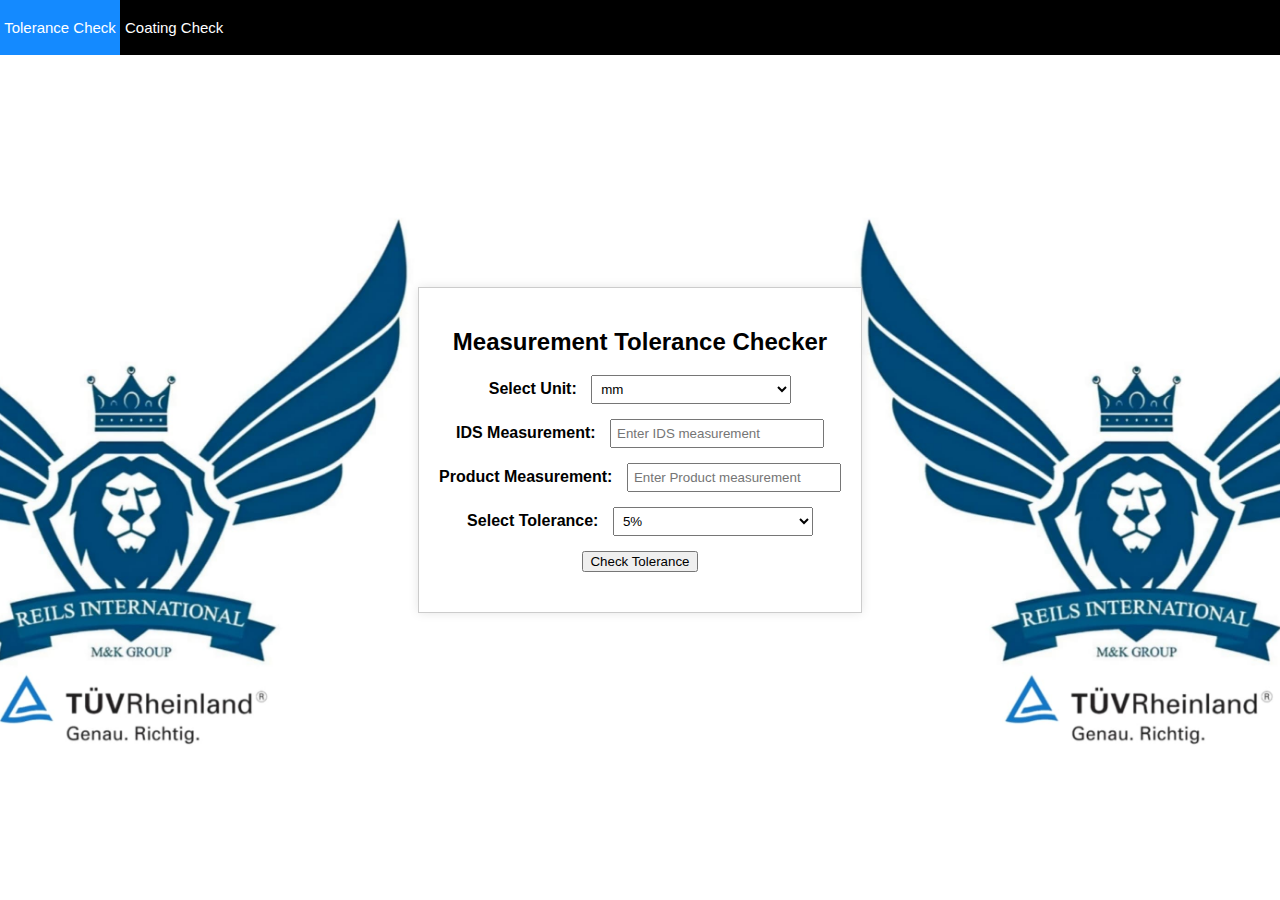
<file: index.html>
<!DOCTYPE html>
<html lang="en">
<head>
    <meta charset="UTF-8">
    <meta name="viewport" content="width=device-width, initial-scale=1.0">
	<link rel="icon" href="icon.jpg" type="image/x-icon" />
    <title>Measurement Tolerance Checker</title>
    <style>
        body {
            font-family: Arial, sans-serif;
            display: flex;
            justify-content: center;
            align-items: center;
            height: 100vh;
            margin: 0;
			background: url('background.jpg') no-repeat center center fixed;
			background-size: cover;
        }
        .container {
            border: 1px solid #ccc;
            padding: 20px;
            text-align: center;
            box-shadow: 0 0 10px rgba(0, 0, 0, 0.1);
        }
        .input-group {
            margin-bottom: 15px;
        }
        label {
            margin-right: 10px;
            font-weight: bold;
        }
        input, select {
            padding: 5px;
            width: 200px;
        }
        /* Okları gizleme - Tüm tarayıcılar için */
        input[type="number"] {
            -moz-appearance: textfield; /* Firefox için */
        }
        input[type="number"]::-webkit-outer-spin-button,
        input[type="number"]::-webkit-inner-spin-button {
            -webkit-appearance: none; /* Chrome, Safari, Edge için */
            margin: 0;
        }
        .result {
            margin-top: 20px;
            font-size: 18px;
            font-weight: bold;
        }
        .tolerance-inside {
            color: green;
        }
        .tolerance-outside {
            color: red;
        }
        #topnav {
   width: 100%;

   position: fixed;
   top: 0;
   left: 0;

   background-color: Black;

   font-family: Arial, sans-serif;
   font-size: 15px;
}

.nav-link {
   display: inline-block;
   width: 100px;
   height: 55px;

   color: White;

   text-align: center;
   line-height: 55px;

   text-decoration: none;
}

#logo {
   width: 120px;

   background-color: #148aff;
}
    </style>
</head>
<body>
      <nav id="topnav">
         <a id="logo" class="nav-link" href="index.html">Tolerance Check</a>
         <a class="nav-link" href="kaplama.html">Coating Check</a>
 
      </nav>
    <div class="container">
        <h2>Measurement Tolerance Checker</h2>

        <div class="input-group">
            <label for="unit">Select Unit:</label>
            <select id="unit">
                <option value="mm">mm</option>
                <option value="cm">cm</option>
                <option value="inch">inch</option>
                <option value="gr">gr</option>
            </select>
        </div>

        <div class="input-group">
            <label for="idsMeasurement">IDS Measurement:</label>
            <input type="number" id="idsMeasurement" placeholder="Enter IDS measurement">
        </div>

        <div class="input-group">
            <label for="productMeasurement">Product Measurement:</label>
            <input type="number" id="productMeasurement" placeholder="Enter Product measurement">
        </div>

        <div class="input-group">
            <label for="tolerance">Select Tolerance:</label>
            <select id="tolerance">
                <option value="5">5%</option>
                <option value="10">10%</option>
            </select>
        </div>

        <button onclick="checkTolerance()">Check Tolerance</button>

        <div id="result" class="result"></div>
    </div>

    <script>
        // Eksi değer girişini engelle
        document.querySelectorAll('input[type="number"]').forEach(function(input) {
            input.addEventListener('input', function() {
                if (this.value < 0) {
                    alert('Negative values are not allowed.');
                    this.value = ''; // Eksi değer girilirse input alanını temizler
                }
            });
        });

        // Yön tuşlarıyla veri arttırmayı engelle ve inputlar arasında geçiş yap
        document.addEventListener('keydown', function(event) {
            if (event.target.type === 'number' && (event.key === 'ArrowUp' || event.key === 'ArrowDown')) {
                event.preventDefault(); // Yön tuşları ile arttırmayı/azaltmayı engelle
                let inputs = Array.from(document.querySelectorAll('input, select'));
                let currentIndex = inputs.indexOf(event.target);
                
                if (event.key === 'ArrowUp' && currentIndex > 0) {
                    inputs[currentIndex - 1].focus(); // Yukarı tuşuna basıldığında bir önceki inputa geç
                }
                if (event.key === 'ArrowDown' && currentIndex < inputs.length - 1) {
                    inputs[currentIndex + 1].focus(); // Aşağı tuşuna basıldığında bir sonraki inputa geç
                }
            }
        });

        function checkTolerance() {
            const idsMeasurement = parseFloat(document.getElementById('idsMeasurement').value);
            const productMeasurement = parseFloat(document.getElementById('productMeasurement').value);
            const tolerance = parseFloat(document.getElementById('tolerance').value);
            const unit = document.getElementById('unit').value;
            const resultDiv = document.getElementById('result');

            if (isNaN(idsMeasurement) || isNaN(productMeasurement)) {
                resultDiv.textContent = 'Please enter valid measurements.';
                resultDiv.className = 'result';
                return;
            }

            const toleranceAmount = idsMeasurement * (tolerance / 100);
            const lowerLimit = idsMeasurement - toleranceAmount;
            const upperLimit = idsMeasurement + toleranceAmount;

            if (productMeasurement < lowerLimit) {
                const difference = (lowerLimit - productMeasurement).toFixed(2);
                resultDiv.textContent = `Tolerance Outside: -${difference} ${unit} X`;
                resultDiv.className = 'result tolerance-outside';
            } else if (productMeasurement > upperLimit) {
                const difference = (productMeasurement - upperLimit).toFixed(2);
                resultDiv.textContent = `Tolerance Outside: +${difference} ${unit} X`;
                resultDiv.className = 'result tolerance-outside';
            } else {
                const percentageDifference = (((productMeasurement - idsMeasurement) / idsMeasurement) * 100).toFixed(2);
                const sign = percentageDifference >= 0 ? '+' : '';
                resultDiv.textContent = `Tolerance Inside: ${sign}${percentageDifference}% ✓`;
                resultDiv.className = 'result tolerance-inside';
            }
        }
    </script>
</body>
</html>
</file>
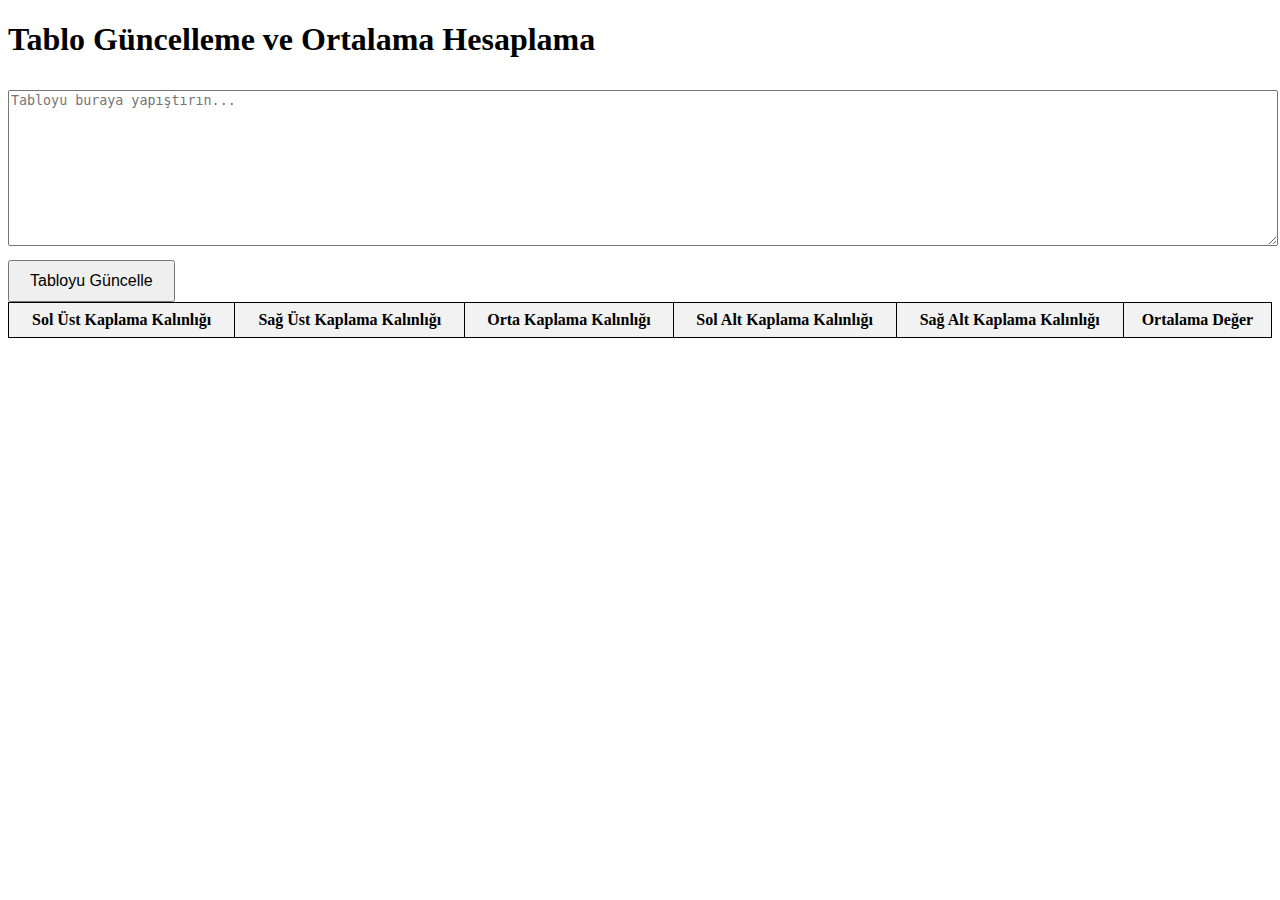
<file: Kaplama.html>
<!DOCTYPE html>
<html lang="en">
<head>
    <meta charset="UTF-8">
    <meta name="viewport" content="width=device-width, initial-scale=1.0">
    <title>Tablo Güncelleme</title>
    <style>
        .prevent-select {
  -webkit-user-select: none; /* Safari */
  -ms-user-select: none; /* IE 10 and IE 11 */
  user-select: none; /* Standard syntax */
}
        table {
            border-collapse: collapse;
            width: 100%;
            text-align: center;
        }
        th, td {
            border: 1px solid black;
            padding: 8px;
        }
        th {
            background-color: #f2f2f2;
        }
        textarea {
            width: 100%;
            height: 150px;
            margin: 10px 0;
        }
        button {
            padding: 10px 20px;
            font-size: 16px;
            cursor: pointer;
        }
    </style>
</head>
<body>
    <h1>Tablo Güncelleme ve Ortalama Hesaplama</h1>
    <textarea id="tableInput" placeholder="Tabloyu buraya yapıştırın..."></textarea>
    <button onclick="updateTable()">Tabloyu Güncelle</button>
    <table id="dataTable">
        <thead>
            <tr>
                <th>Sol Üst Kaplama Kalınlığı</th>
                <th>Sağ Üst Kaplama Kalınlığı</th>
                <th>Orta Kaplama Kalınlığı</th>
                <th>Sol Alt Kaplama Kalınlığı</th>
                <th>Sağ Alt Kaplama Kalınlığı</th>
                <th>Ortalama Değer</th>
            </tr>
        </thead>
        <tbody>
            <!-- Tablo verileri buraya eklenecek -->
        </tbody>
    </table>

    <script>
        function updateTable() {
            const input = document.getElementById('tableInput').value.trim();
            const rows = input.split('\n').map(row => row.split('\t'));
            const tableBody = document.getElementById('dataTable').querySelector('tbody');
            
            // Tabloyu temizle
            tableBody.innerHTML = '';

            rows.forEach(row => {
                const tr = document.createElement('tr');
                let sum = 0;
                let count = 0;

                // İlk sütunu (Ürün) atlamak için index 1'den başlatıyoruz
                row.slice(0).forEach((cell, index) => {
                    const td = document.createElement('td');
                    td.textContent = cell;

                    // Ortalama hesaplama (sadece sayısal değerler için)
                    if (index >= 0 && index < 5) {
                        const value = parseFloat(cell);
                        if (!isNaN(value)) {
                            sum += value;
                            count++;
                        }
                    }
                    tr.appendChild(td).className = "prevent-select";
                });

                // Ortalama sütununu ekle
                const averageCell = document.createElement('td');
                averageCell.textContent = count > 0 ? (sum / count).toFixed(2) : '-';
                tr.appendChild(averageCell);

                tableBody.appendChild(tr);
            });
        }
    </script>
</body>
</html>
</file>
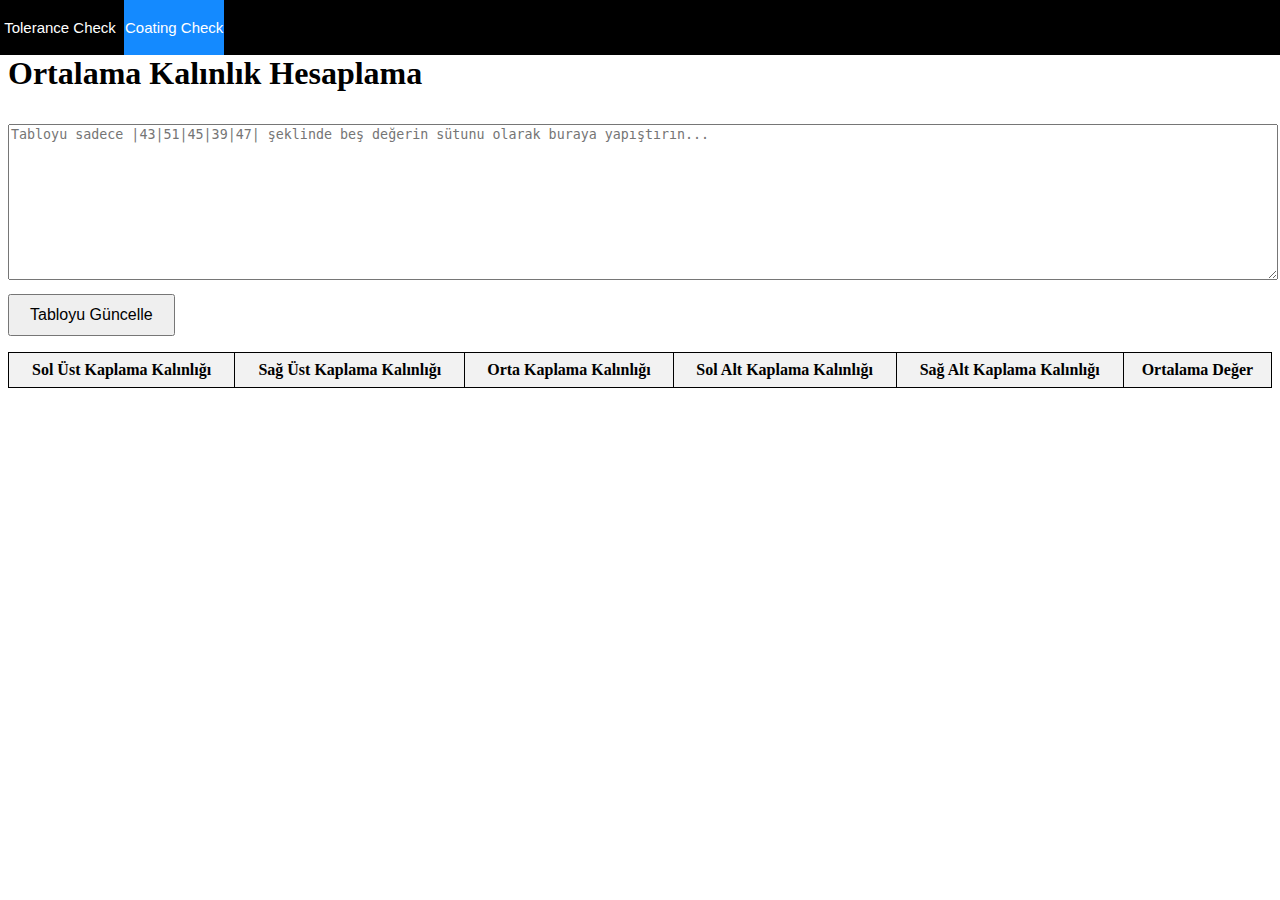
<file: kaplama.html>
<!DOCTYPE html>
<html lang="en">
<head>
    <meta charset="UTF-8">
    <meta name="viewport" content="width=device-width, initial-scale=1.0">
    <title>Kaplama ortalaması hesaplama</title>
    <style>
        .prevent-select {
  -webkit-user-select: none; /* Safari */
  -ms-user-select: none; /* IE 10 and IE 11 */
  user-select: none; /* Standard syntax */
}
        table {
            border-collapse: collapse;
            width: 100%;
            text-align: center;
        }
        th, td {
            border: 1px solid black;
            padding: 8px;
        }
        th {
            background-color: #f2f2f2;
        }
        textarea {
            width: 100%;
            height: 150px;
            margin: 10px 0;
        }
        button {
            padding: 10px 20px;
            font-size: 16px;
            cursor: pointer;
        }
          #topnav {
   width: 100%;

   position: fixed;
   top: 0;
   left: 0;

   background-color: Black;

   font-family: Arial, sans-serif;
   font-size: 15px;
}

        .nav-link {
   display: inline-block;
   width: 100px;
   height: 55px;

   color: White;

   text-align: center;
   line-height: 55px;

   text-decoration: none;
   
}

#logo {
   width: 120px;
}
#coating {
    background-color: #148aff;
}
    </style>
</head>
<body>
          <nav id="topnav">
         <a id="logo" class="nav-link" href="index.html">Tolerance Check</a>
         <a id="coating" class="nav-link" href="kaplama.html">Coating Check</a>
      </nav>
      <p>.</p>
    <h1>Ortalama Kalınlık Hesaplama</h1>
    <textarea id="tableInput" placeholder="Tabloyu sadece |43|51|45|39|47| şeklinde beş değerin sütunu olarak buraya yapıştırın..."></textarea>
    <button onclick="updateTable()">Tabloyu Güncelle</button>
    <p></p>
    <table id="dataTable">
        <thead>
            <tr>
                <th>Sol Üst Kaplama Kalınlığı</th>
                <th>Sağ Üst Kaplama Kalınlığı</th>
                <th>Orta Kaplama Kalınlığı</th>
                <th>Sol Alt Kaplama Kalınlığı</th>
                <th>Sağ Alt Kaplama Kalınlığı</th>
                <th>Ortalama Değer</th>
            </tr>
        </thead>
        <tbody>
            <!-- Tablo verileri buraya eklenecek -->
        </tbody>
    </table>

    <script>
        function updateTable() {
            const input = document.getElementById('tableInput').value.trim();
            const rows = input.split('\n').map(row => row.split('\t'));
            const tableBody = document.getElementById('dataTable').querySelector('tbody');
            
            // Tabloyu temizle
            tableBody.innerHTML = '';

            rows.forEach(row => {
                const tr = document.createElement('tr');
                let sum = 0;
                let count = 0;

                // İlk sütunu (Ürün) atlamak için index 1'den başlatıyoruz
                row.slice(0).forEach((cell, index) => {
                    const td = document.createElement('td');
                    td.textContent = cell;

                    // Ortalama hesaplama (sadece sayısal değerler için)
                    if (index >= 0 && index < 5) {
                        const value = parseFloat(cell);
                        if (!isNaN(value)) {
                            sum += value;
                            count++;
                        }
                    }
                    tr.appendChild(td).className = "prevent-select";
                });

                // Ortalama sütununu ekle
                const averageCell = document.createElement('td');
                averageCell.textContent = count > 0 ? (sum / count).toFixed(2) : '-';
                tr.appendChild(averageCell);

                tableBody.appendChild(tr);
            });
        }
    </script>
</body>
</html>
</file>
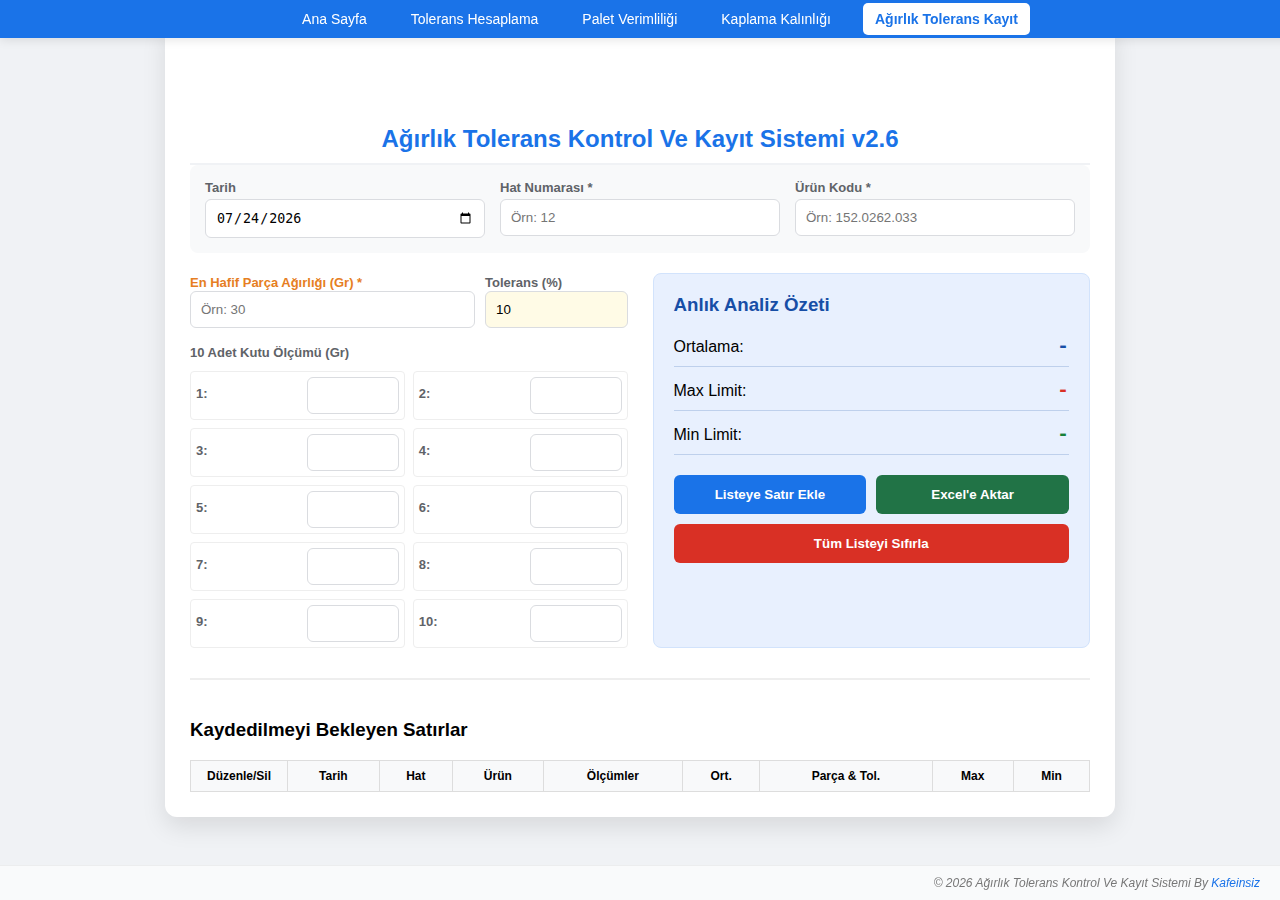
<file: kayit.html>
<!DOCTYPE html>
<html lang="tr">
<head>
    <meta charset="UTF-8">
    <meta name="viewport" content="width=device-width, initial-scale=1.0">
    <title>Ağırlık Tolerans Kontrol Ve Kayıt Sistemi v2.6</title>
    <script src="https://cdn.sheetjs.com/xlsx-0.20.1/package/dist/xlsx.full.min.js"></script>
    <style>
/* Navbar Temel Tasarımı */
.navbar {
    background-color: #1a73e8; /* Google Mavisi */
    padding: 10px 20px;
    display: flex;
    justify-content: center;
    align-items: center;
    position: fixed; /* Sayfanın üstüne sabitler */
    top: 0;
    left: 0;
    width: 100%;
    z-index: 2000;
    box-shadow: 0 2px 10px rgba(0,0,0,0.1);
}

.nav-links {
    display: flex;
    gap: 20px;
    list-style: none;
    margin: 0;
    padding: 0;
}

.nav-links a {
    color: white;
    text-decoration: none;
    font-size: 14px;
    font-weight: 500;
    padding: 8px 12px;
    border-radius: 5px;
    transition: background 0.3s, color 0.3s;
}

/* Hover (Üzerine gelince) */
.nav-links a:hover {
    background-color: rgba(255, 255, 255, 0.2);
}

/* Aktif Sayfa İşareti */
.nav-links a.active {
    background-color: #ffffff;
    color: #1a73e8;
    font-weight: 700;
}

/* Mobil Cihazlar İçin Uyumluluk */
@media (max-width: 768px) {
    .nav-links { gap: 5px; }
    .nav-links a { font-size: 11px; padding: 5px; }
}
        body { font-family: 'Segoe UI', sans-serif; background-color: #f0f2f5; display: flex; justify-content: center; padding: 20px; padding-bottom: 80px; margin: 0; }
        .container { background: #fff; padding: 25px; border-radius: 12px; box-shadow: 0 10px 25px rgba(0,0,0,0.1); width: 100%; max-width: 950px; box-sizing: border-box; }
        h2 { text-align: center; color: #1a73e8; margin-bottom: 20px; border-bottom: 2px solid #f0f2f5; padding-bottom: 10px; padding-top: 80px; margin: 0;}
        
        .header-section { display: flex; gap: 15px; margin-bottom: 20px; background: #f8f9fa; padding: 15px; border-radius: 8px; flex-wrap: wrap; }
        .input-group { display: flex; flex-direction: column; flex: 1; min-width: 180px; }
        
        .main-layout { display: grid; grid-template-columns: 1fr 1fr; gap: 25px; }
        
        label { font-weight: 600; font-size: 13px; margin-bottom: 4px; color: #5f6368; }
        input { padding: 10px; border: 1px solid #dadce0; border-radius: 6px; outline: none; }
        
        .weight-row { display: flex; gap: 10px; margin-bottom: 15px; }
        
        .results-box { 
            position: relative; background-color: #e8f0fe; padding: 20px; border-radius: 8px; border: 1px solid #d2e3fc; overflow: hidden; z-index: 1;
        }
        .results-box::before {
            content: ""; position: absolute; top: 0; left: 0; width: 100%; height: 100%;
            background-image: url('https://plain-eeur-prod-public.komododecks.com/202604/11/po9vIas03oHKgc0eDO26/image.jpg'); background-size: cover; background-position: center; opacity: 0.53; z-index: -1;
        }

        .res-row { display: flex; justify-content: space-between; align-items: center; margin-bottom: 12px; border-bottom: 1px solid rgba(23, 78, 166, 0.2); padding-bottom: 8px; }
        .res-value { font-weight: 800; font-size: 20px; color: #174ea6; font-family: 'Courier New', monospace; }
        #resMax { color: #d93025; } 
        #resMin { color: #188038; } 

        .box-grid { display: grid; grid-template-columns: 1fr 1fr; gap: 8px; margin-top: 10px; }
        .box-item { display: flex; align-items: center; justify-content: space-between; background: #fff; padding: 5px; border: 1px solid #eee; border-radius: 4px; }
        .box-item input { width: 70px; }
        
        .btn-group { display: flex; gap: 10px; margin-top: 20px; }
        .btn { flex: 1; padding: 12px; border: none; border-radius: 6px; cursor: pointer; font-weight: bold; color: white; transition: 0.3s; }
        .btn-add { background-color: #1a73e8; }
        .btn-excel { background-color: #217346; }
        .btn-clear { background-color: #d93025; margin-top: 10px; width: 100%; }
        
        .history-section { margin-top: 30px; border-top: 2px solid #eee; padding-top: 20px; overflow-x: auto; }
        table { width: 100%; border-collapse: collapse; font-size: 12px; margin-top: 10px; min-width: 850px; }
        th, td { border: 1px solid #ddd; padding: 8px; text-align: center; }
        th { background-color: #f8f9fa; }
        
        .action-btns { display: flex; gap: 4px; justify-content: center; }
        .btn-del { background-color: #fce8e6; color: #d93025; border: 1px solid #fce8e6; border-radius: 4px; padding: 4px 8px; cursor: pointer; font-weight: bold; }
        .btn-edit { background-color: #e8f0fe; color: #1a73e8; border: 1px solid #e8f0fe; border-radius: 4px; padding: 4px 8px; cursor: pointer; font-weight: bold; }

        @media (max-width: 768px) {
            .main-layout { grid-template-columns: 1fr; }
            .header-section { flex-direction: column; }
            .input-group { min-width: 100%; }
            body { padding: 10px; padding-bottom: 60px; }
        }
        
        footer {
            position: fixed; bottom: 0; left: 0; width: 100%; height: 35px;
            background-color: rgba(255, 255, 255, 0.6); backdrop-filter: blur(5px);
            border-top: 1px solid rgba(0, 0, 0, 0.05);
            display: flex; align-items: center; justify-content: flex-end;
            padding: 0 20px; box-sizing: border-box; z-index: 1000;
        }
        .footer-text { font-size: 12px; color: #777; font-style: italic; }
    </style>
</head>
<body>
<nav class="navbar">
    <ul class="nav-links">
        <li><a href="index.html">Ana Sayfa</a></li>
        <li><a href="tolerans.html">Tolerans Hesaplama</a></li>
        <li><a href="palet.html">Palet Verimliliği</a></li>
        <li><a href="kaplama.html">Kaplama Kalınlığı</a></li>
        <li><a href="#" class="active">Ağırlık Tolerans Kayıt</a></li>
    </ul>
</nav>
<div class="container">
    <h2>Ağırlık Tolerans Kontrol Ve Kayıt Sistemi v2.6</h2>
    
    <div class="header-section">
        <div class="input-group">
            <label>Tarih</label>
            <input type="date" id="tarih">
        </div>
        <div class="input-group">
            <label>Hat Numarası *</label>
            <input type="text" id="hatNo" placeholder="Örn: 12" inputmode="numeric">
        </div>
        <div class="input-group">
            <label>Ürün Kodu *</label>
            <input type="text" id="urunKodu" placeholder="Örn: 152.0262.033" oninput="formatUrunKodu(this)" inputmode="numeric">
        </div>
    </div>

    <div class="main-layout">
        <div>
            <div class="weight-row">
                <div style="flex: 2;">
                    <label style="color: #e67e22;">En Hafif Parça Ağırlığı (Gr) *</label>
                    <input type="number" id="parcaAgirligi" style="width: 100%; box-sizing: border-box;" placeholder="Örn: 30" step="any" inputmode="decimal">
                </div>
                <div style="flex: 1;">
                    <label>Tolerans (%)</label>
                    <input type="number" id="tolerans" value="10" min="1" max="100" style="width: 100%; box-sizing: border-box; background: #fffbe6;">
                </div>
            </div>
            
            <label>10 Adet Kutu Ölçümü (Gr)</label>
            <div class="box-grid" id="boxContainer"></div>
        </div>

        <div class="results-box">
            <h3 style="margin-top:0; color:#174ea6;">Anlık Analiz Özeti</h3>
            <div class="res-row"><span>Ortalama:</span><span id="resOrt" class="res-value">-</span></div>
            <div class="res-row"><span>Max Limit:</span><span id="resMax" class="res-value">-</span></div>
            <div class="res-row"><span>Min Limit:</span><span id="resMin" class="res-value">-</span></div>
            
            <div class="btn-group">
                <button class="btn btn-add" onclick="listeyeEkle()">Listeye Satır Ekle</button>
                <button class="btn btn-excel" onclick="excelIndir()">Excel'e Aktar</button>
            </div>
            <button class="btn btn-clear" onclick="listeyiTemizle()">Tüm Listeyi Sıfırla</button>
        </div>
    </div>

    <div class="history-section">
        <h3>Kaydedilmeyi Bekleyen Satırlar</h3>
        <table id="veriTablosu">
            <thead>
                <tr>
                    <th style="width: 80px;">Düzenle/Sil</th>
                    <th>Tarih</th><th>Hat</th><th>Ürün</th><th>Ölçümler</th><th>Ort.</th><th>Parça & Tol.</th><th>Max</th><th>Min</th>
                </tr>
            </thead>
            <tbody></tbody>
        </table>
    </div>
</div>

<footer>
    <div class="footer-text">
        © 2026 Ağırlık Tolerans Kontrol Ve Kayıt Sistemi By <a href="https://www.github.com/kafeinsiz" target="_blank" style="color:#1a73e8; text-decoration:none;">Kafeinsiz</a>
    </div>
</footer>

<script>
    const boxContainer = document.getElementById('boxContainer');
    let birikmisVeriler = JSON.parse(localStorage.getItem('tumKayitlar')) || [];

    for(let i=1; i<=10; i++) {
        boxContainer.innerHTML += `<div class="box-item"><label>${i}:</label><input type="number" class="box-val" step="any" inputmode="decimal"></div>`;
    }

    window.onload = () => {
        document.getElementById('tarih').valueAsDate = new Date();
        tabloyuGuncelle();
    };

    function formatUrunKodu(input) {
        let val = input.value.replace(/[^0-9]/g, '');
        let formatted = "";
        if (val.length > 0) {
            formatted += val.substr(0, 3);
            if (val.length > 3) formatted += "." + val.substr(3, 4);
            if (val.length > 7) formatted += "." + val.substr(7, 3);
        }
        input.value = formatted;
    }

    function hesapla() {
        let degerler = Array.from(document.querySelectorAll('.box-val')).map(el => parseFloat(el.value) || 0);
        let toplam = degerler.reduce((a, b) => a + b, 0);
        let dolu = degerler.filter(v => v > 0).length;
        let ort = dolu > 0 ? toplam / dolu : 0;
        
        let pVal = parseFloat(document.getElementById('parcaAgirligi').value) || 0;
        let tolYuzde = (parseFloat(document.getElementById('tolerans').value) || 0) / 100;

        document.getElementById('resOrt').innerText = ort.toFixed(2);
        
        if(ort > 0 && pVal > 0) {
            document.getElementById('resMax').innerText = (ort + (pVal * (1 + tolYuzde))).toFixed(2);
            document.getElementById('resMin').innerText = (ort - (pVal * (1 - tolYuzde))).toFixed(2);
        } else {
            document.getElementById('resMax').innerText = "-";
            document.getElementById('resMin').innerText = "-";
        }
    }

    document.addEventListener('input', (e) => {
        if(e.target.classList.contains('box-val') || e.target.id === 'parcaAgirligi' || e.target.id === 'tolerans') {
            hesapla();
        }
    });

    function listeyeEkle() {
        const h = document.getElementById('hatNo').value.trim();
        const k = document.getElementById('urunKodu').value.trim();
        const p = document.getElementById('parcaAgirligi').value;
        const t = document.getElementById('tolerans').value;
        if(!h || !k || !p) { alert("Lütfen yıldızlı alanları doldurun!"); return; }

        const olcumler = Array.from(document.querySelectorAll('.box-val')).map(el => el.value || "0").join(", ");
        birikmisVeriler.push({
            tarih: document.getElementById('tarih').value,
            hat: h, kod: k, detay: olcumler,
            ort: document.getElementById('resOrt').innerText,
            parca: p,
            tol: t,
            max: document.getElementById('resMax').innerText,
            min: document.getElementById('resMin').innerText
        });
        localStorage.setItem('tumKayitlar', JSON.stringify(birikmisVeriler));
        tabloyuGuncelle();
        document.querySelectorAll('.box-val').forEach(el => el.value = "");
        document.getElementById('parcaAgirligi').value = "";
        document.getElementById('tolerans').value = "10";
        hesapla();
    }

    function satirSil(index) {
        if(confirm("Bu satırı silmek istediğinize emin misiniz?")) {
            birikmisVeriler.splice(index, 1);
            localStorage.setItem('tumKayitlar', JSON.stringify(birikmisVeriler));
            tabloyuGuncelle();
        }
    }

    function satirDuzenle(index) {
        const veri = birikmisVeriler[index];
        document.getElementById('tarih').value = veri.tarih;
        document.getElementById('hatNo').value = veri.hat;
        document.getElementById('urunKodu').value = veri.kod;
        document.getElementById('parcaAgirligi').value = veri.parca;
        document.getElementById('tolerans').value = veri.tol || "10";
        
        const olcumlerArray = veri.detay.split(", ");
        const inputs = document.querySelectorAll('.box-val');
        inputs.forEach((input, i) => { input.value = olcumlerArray[i] === "0" ? "" : olcumlerArray[i]; });
        
        hesapla();
        birikmisVeriler.splice(index, 1);
        localStorage.setItem('tumKayitlar', JSON.stringify(birikmisVeriler));
        tabloyuGuncelle();
        window.scrollTo({ top: 0, behavior: 'smooth' });
    }

    function tabloyuGuncelle() {
        const tbody = document.querySelector("#veriTablosu tbody");
        tbody.innerHTML = birikmisVeriler.map((s, index) => `
            <tr>
                <td>
                    <div class="action-btns">
                        <button class="btn-edit" onclick="satirDuzenle(${index})" title="Düzenle">✎</button>
                        <button class="btn-del" onclick="satirSil(${index})" title="Sil">X</button>
                    </div>
                </td>
                <td>${s.tarih}</td><td>${s.hat}</td><td>${s.kod}</td><td>${s.detay}</td><td>${s.ort}</td>
                <td><strong>${s.parca}g ±${s.tol}%</strong></td>
                <td>${s.max}</td><td>${s.min}</td>
            </tr>
        `).reverse().join("");
    }

    function excelIndir() {
        if(birikmisVeriler.length === 0) return;
        const formatli = birikmisVeriler.map(s => ({
            "Tarih": s.tarih, "Hat No": s.hat, "Ürün Kodu": s.kod, "Ölçümler": s.detay,
            "Kutu Ortalama": parseFloat(s.ort), "Parça & Tolerans": `${s.parca}g ±${s.tol}%`, "Max": parseFloat(s.max), "Min": parseFloat(s.min)
        }));
        const ws = XLSX.utils.json_to_sheet(formatli);
        const wb = XLSX.utils.book_new();
        XLSX.utils.book_append_sheet(wb, ws, "Analiz");
        XLSX.writeFile(wb, `Rapor_${new Date().toLocaleDateString()}.xlsx`);
    }

    function listeyiTemizle() {
        if(confirm("Tüm listeyi silmek istediğinize emin misiniz?")) {
            birikmisVeriler = []; localStorage.removeItem('tumKayitlar'); tabloyuGuncelle();
        }
    }
</script>
</body>
</html>
</file>
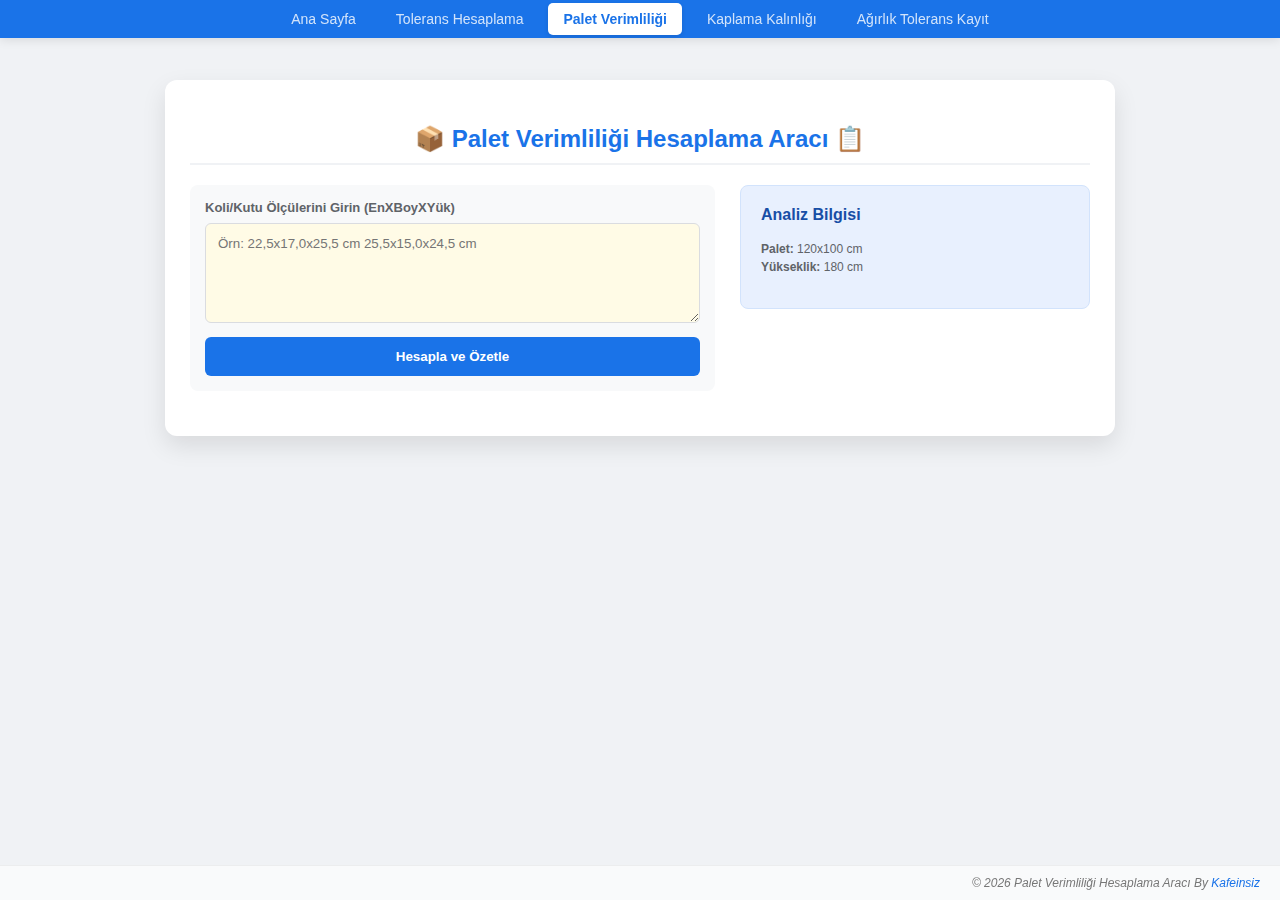
<file: palet.html>
<!DOCTYPE html>
<html lang="tr">
<head>
    <meta charset="UTF-8">
    <meta name="viewport" content="width=device-width, initial-scale=1.0">
    <title>Kalite Kontrol Araçları Kitaplığı</title>
    <style>
/* NAVBAR GENEL */
.navbar {
    background-color: #1a73e8;
    padding: 5px 0;
    display: flex;
    justify-content: center;
    align-items: center;
    position: fixed;
    top: 0;
    left: 0;
    width: 100%;
    z-index: 2000;
    box-shadow: 0 2px 10px rgba(0,0,0,0.1);
}

.nav-links {
    display: flex;
    gap: 10px;
    list-style: none;
    margin: 0;
    padding: 5px 10px;
    flex-wrap: wrap;
    justify-content: center;
}

/* BUTONLARIN NORMAL HALİ */
.nav-links a {
    color: rgba(255, 255, 255, 0.8); /* Normalde biraz şeffaf beyaz */
    text-decoration: none;
    font-size: 14px;
    font-weight: 500;
    padding: 8px 15px;
    border-radius: 5px;
    transition: all 0.3s ease;
    white-space: nowrap;
}

/* MOUSE ÜZERİNE GELİNCE (HOVER) - PC İÇİN */
.nav-links a:hover {
    background-color: rgba(255, 255, 255, 0.2);
    color: white;
}

/* AKTİF SAYFA RENGİ (BEYAZ BUTON) */
.nav-links a.active {
    background-color: #ffffff !important; /* Beyaz arka plan */
    color: #1a73e8 !important;         /* Mavi yazı */
    font-weight: 700;
    box-shadow: 0 2px 5px rgba(0,0,0,0.1);
}

/* MOBİL ÖZEL AYARLAR */
@media (max-width: 600px) {
    body {
        padding-top: 110px; /* Navbar 2 satıra çıkarsa diye mesafe */
    }
    
    .nav-links {
        gap: 5px;
    }

    .nav-links a {
        font-size: 12px;
        padding: 6px 10px;
    }
    
    /* Mobilde aktif butonun çok parlamaması için (isteğe bağlı) */
    .nav-links a.active {
        box-shadow: none;
    }
}
        /* GENEL SAYFA AYARLARI */
        body { 
            font-family: 'Segoe UI', sans-serif; 
            background-color: #f0f2f5; 
            display: flex; 
            justify-content: center; 
            padding: 80px 20px 80px 20px; /* Üstten boşluk navbar için artırıldı */
            margin: 0; 
        }
        
        .container { background: #fff; padding: 25px; border-radius: 12px; box-shadow: 0 10px 25px rgba(0,0,0,0.1); width: 100%; max-width: 950px; box-sizing: border-box; }
        h2 { text-align: center; color: #1a73e8; margin-bottom: 20px; border-bottom: 2px solid #f0f2f5; padding-bottom: 10px; }
        
        .header-section { margin-bottom: 20px; background: #f8f9fa; padding: 15px; border-radius: 8px; }
        .main-layout { display: grid; grid-template-columns: 1.2fr 0.8fr; gap: 25px; }
        
        label { font-weight: 600; font-size: 13px; margin-bottom: 8px; color: #5f6368; display: block; }
        textarea { 
            width: 100%; height: 100px; padding: 12px; border: 1px solid #dadce0; border-radius: 6px; 
            outline: none; resize: vertical; font-family: inherit; box-sizing: border-box;
            background: #fffbe6;
        }
        
        .results-box { 
            background-color: #e8f0fe; padding: 20px; border-radius: 8px; 
            border: 1px solid #d2e3fc; height: fit-content;
        }

        .horizontal-summary { 
            margin-top: 25px; background: #fff; border: 1px solid #e0e0e0; 
            border-radius: 8px; padding: 15px; overflow-x: auto; 
        }
        .summary-header { display: flex; justify-content: space-between; align-items: center; margin-bottom: 10px; }
        .summary-table { border-collapse: collapse; min-width: 100%; }
        
        .summary-table th { 
            background-color: #f8f9fa; color: #5f6368; font-size: 9pt; 
            padding: 8px; border: 1px solid #ddd; white-space: nowrap;
            font-family: Arial, sans-serif; text-align: center; font-weight: normal;
        }
        .summary-table td { 
            border: 1px solid #ddd; padding: 12px; text-align: center; 
            font-weight: normal; color: #000000; font-size: 9pt;
            font-family: Arial, sans-serif;
        }

        .history-section { margin-top: 30px; border-top: 2px solid #eee; padding-top: 20px; }
        .item { 
            background: white; border: 1px solid #dadce0; border-radius: 8px; 
            padding: 15px; margin-bottom: 12px;
            display: grid; grid-template-columns: repeat(auto-fit, minmax(130px, 1fr)); gap: 10px;
        }
        .item-title { grid-column: 1 / -1; color: #174ea6; font-weight: bold; border-bottom: 1px solid #eee; padding-bottom: 5px; }
        .stat-group { display: flex; flex-direction: column; }
        .stat-label { font-size: 11px; color: #777; text-transform: uppercase; }
        .stat-value { font-weight: 700; font-size: 15px; color: #1a73e8; }

        .btn { width: 100%; padding: 12px; border: none; border-radius: 6px; cursor: pointer; font-weight: bold; color: white; transition: 0.3s; margin-top: 10px; }
        .btn-calc { background-color: #1a73e8; }
        
        .btn-copy { 
            width: auto; margin: 0; padding: 6px 12px; font-size: 12px; 
            background-color: #34a853; border-radius: 4px;
        }

        footer {
            position: fixed; bottom: 0; left: 0; width: 100%; height: 35px;
            background-color: rgba(255, 255, 255, 0.6); backdrop-filter: blur(5px);
            border-top: 1px solid rgba(0, 0, 0, 0.05);
            display: flex; align-items: center; justify-content: flex-end;
            padding: 0 20px; box-sizing: border-box; z-index: 1000;
        }
        .footer-text { font-size: 12px; color: #777; font-style: italic; }

        /* Mobil Duyarlılık */
        @media (max-width: 768px) {
            .nav-links { gap: 5px; }
            .nav-links a { font-size: 11px; padding: 5px; }
            .main-layout { grid-template-columns: 1fr; }
        }
    </style>
</head>
<body>

<nav class="navbar">
    <ul class="nav-links">
        <li><a href="index.html">Ana Sayfa</a></li>
        <li><a href="tolerans.html">Tolerans Hesaplama</a></li>
        <li><a href="#"class="active" >Palet Verimliliği</a></li>
        <li><a href="kaplama.html">Kaplama Kalınlığı</a></li>
        <li><a href="kayit.html">Ağırlık Tolerans Kayıt</a></li>
    </ul>
</nav>

<div class="container">
    <h2>📦 Palet Verimliliği Hesaplama Aracı 📋</h2>
    
    <div class="main-layout">
        <div class="header-section">
            <label>Koli/Kutu Ölçülerini Girin (EnXBoyXYük)</label>
            <textarea id="input" placeholder="Örn: 22,5x17,0x25,5 cm 25,5x15,0x24,5 cm"></textarea>
            <button class="btn btn-calc" onclick="hesapla()">Hesapla ve Özetle</button>
        </div>

        <div class="results-box">
            <h3 style="margin-top:0; color:#174ea6; font-size: 16px;">Analiz Bilgisi</h3>
            <p style="font-size: 12px; color: #5f6368; line-height: 1.5;">
                <strong>Palet:</strong> 120x100 cm<br>
                <strong>Yükseklik:</strong> 180 cm
            </p>
        </div>
    </div>

    <div id="summaryArea" class="horizontal-summary" style="display:none;">
        <div class="summary-header">
            <h3 style="margin:0; color:#1a73e8; font-size: 14px;">📊 Hacim Verimlilik Özeti</h3>
            <button class="btn btn-copy" onclick="copySummaryWithFormat()">Özeti Kopyala</button>
        </div>
        <table class="summary-table" id="ozetTablo">
            <thead id="tabloKafa"></thead>
            <tbody id="tabloGövde"></tbody>
        </table>
    </div>

    <div class="history-section" id="sonucSection" style="display:none;">
        <h3 style="font-size: 16px;">Analiz Detayları</h3>
        <div id="sonuc"></div>
    </div>
</div>

<footer>
    <div class="footer-text">
        © 2026 Palet Verimliliği Hesaplama Aracı By <a href="https://www.github.com/kafeinsiz" target="_blank" style="color:#1a73e8; text-decoration:none;">Kafeinsiz</a>
    </div>
</footer>

<script>
// Mevcut JavaScript fonksiyonların (parseAll, safeFloor, mixYerlesim, hesapla, copySummaryWithFormat) tamamen korunmuştur.
function parseAll(text) {
    text = text.toLowerCase().replace(/,/g, ".").replace(/cm/g, "");
    const regex = /(\d+(\.\d+)?)x(\d+(\.\d+)?)x(\d+(\.\d+)?)/g;
    let out = [], m;
    while ((m = regex.exec(text)) !== null) {
        out.push([+m[1], +m[3], +m[5]]);
    }
    return out;
}

function safeFloor(val) { return Math.floor(val + 0.0001); }

function mixYerlesim(L, W) {
    const PL = 120, PW = 100;
    let nL = safeFloor(PL / L);
    let nW = safeFloor(PW / W);
    let main = nL * nW;
    let remL = PL - nL * L;
    let remW = PW - nW * W;
    let side1 = safeFloor(remL / W) * safeFloor(PW / L);
    let side2 = safeFloor(PL / W) * safeFloor(remW / L);
    return main + side1 + side2;
}

function hesapla() {
    const data = parseAll(document.getElementById("input").value);
    if(data.length === 0) return;
    
    let detailHtml = "";
    let headHtml = "<tr>";
    let bodyHtml = "<tr>";
    
    data.forEach((d, i) => {
        let [L, W, H] = d;
        let opt1 = mixYerlesim(L, W);
        let opt2 = mixYerlesim(W, L);
        let best = (opt1 >= opt2) ? opt1 : opt2;
        let yon = (opt1 >= opt2) ? `${L} x ${W}` : `${W} x ${L}`;
        let kat = safeFloor(180 / H);
        let toplam = best * kat;
        let verim = ((toplam * L * W * H) / (120 * 100 * 180) * 100).toFixed(2);

        headHtml += `<th>Ürün ${i+1}</th>`;
        bodyHtml += `<td>${verim}</td>`;

        detailHtml += `
        <div class="item">
            <div class="item-title">📦 Ürün ${i+1}: ${L}x${W}x${H}</div>
            <div class="stat-group"><span class="stat-label">Yerleşim</span><span class="stat-value">${yon}</span></div>
            <div class="stat-group"><span class="stat-label">Toplam Adet</span><span class="stat-value">${toplam}</span></div>
            <div class="stat-group"><span class="stat-label">Hacim Verimi</span><span class="stat-value" style="color:#188038;">${verim}</span></div>
        </div>`;
    });

    document.getElementById("summaryArea").style.display = "block";
    document.getElementById("tabloKafa").innerHTML = headHtml + "</tr>";
    document.getElementById("tabloGövde").innerHTML = bodyHtml + "</tr>";
    document.getElementById("sonucSection").style.display = "block";
    document.getElementById("sonuc").innerHTML = detailHtml;
}

function copySummaryWithFormat() {
    const tableBody = document.getElementById("tabloGövde");
    const cells = tableBody.getElementsByTagName("td");
    
    let htmlTable = '<table style="border-collapse:collapse;"><tr>';
    let plainText = "";

    for (let cell of cells) {
        let val = cell.innerText;
        htmlTable += `<td style="font-family:Arial; font-size:9pt; color:#000000; text-align:center; border:1px solid #ddd;">${val}</td>`;
        plainText += val + "\t";
    }
    htmlTable += '</tr></table>';

    const blobHtml = new Blob([htmlTable], { type: 'text/html' });
    const blobText = new Blob([plainText.trim()], { type: 'text/plain' });
    
    const data = [new ClipboardItem({ 'text/html': blobHtml, 'text/plain': blobText })];

    navigator.clipboard.write(data).then(() => {
        const btn = document.querySelector(".btn-copy");
        btn.innerText = "Formatlı Kopyalandı!";
        btn.style.backgroundColor = "#1a73e8";
        setTimeout(() => {
            btn.innerText = "Özeti Kopyala";
            btn.style.backgroundColor = "#34a853";
        }, 2000);
    });
}
</script>
</body>
</html>
</file>
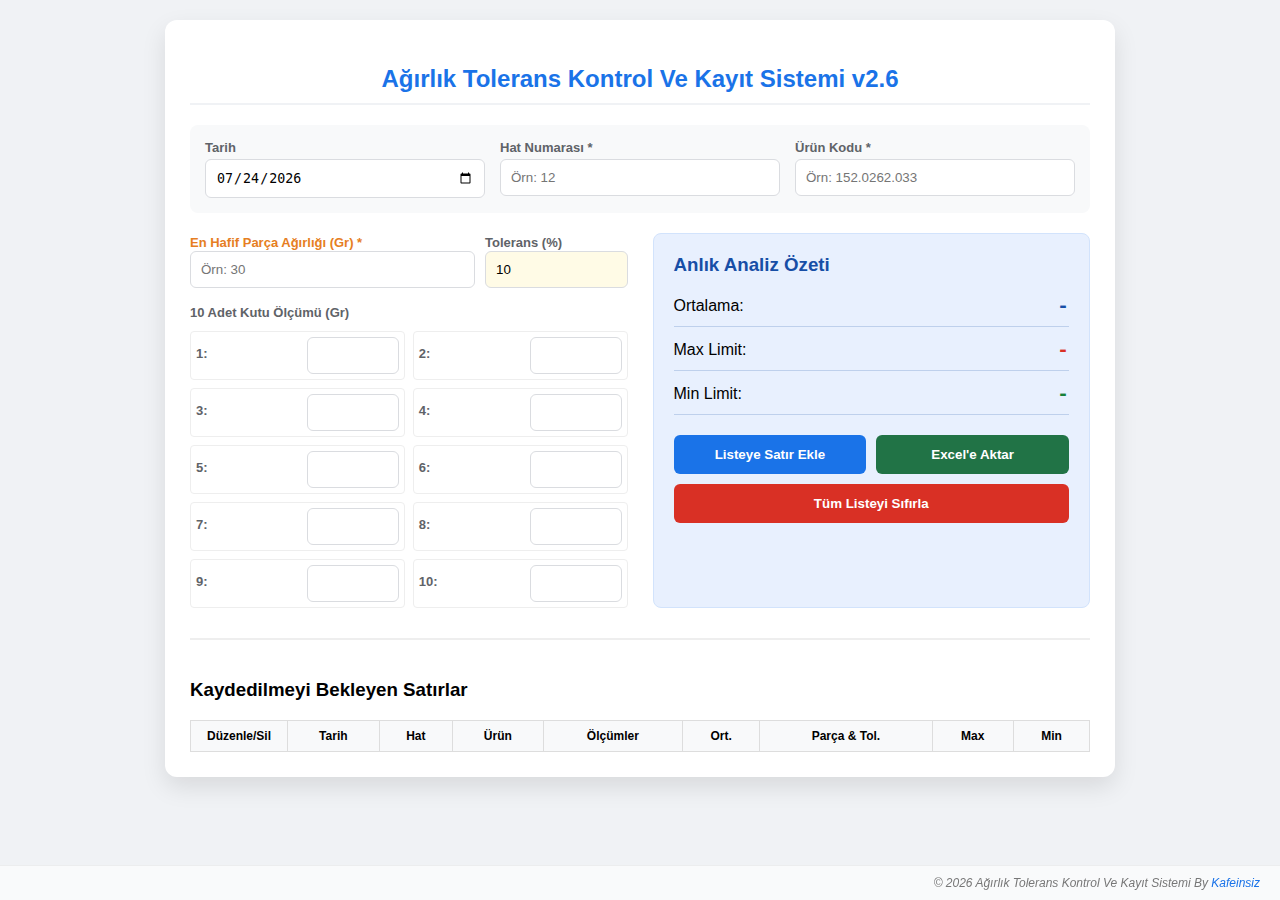
<file: ramazan.html>
<!DOCTYPE html>
<html lang="tr">
<head>
    <meta charset="UTF-8">
    <meta name="viewport" content="width=device-width, initial-scale=1.0">
    <title>Ağırlık Tolerans Kontrol Ve Kayıt Sistemi v2.6</title>
    <script src="https://cdn.sheetjs.com/xlsx-0.20.1/package/dist/xlsx.full.min.js"></script>
    <style>
        body { font-family: 'Segoe UI', sans-serif; background-color: #f0f2f5; display: flex; justify-content: center; padding: 20px; padding-bottom: 80px; margin: 0; }
        .container { background: #fff; padding: 25px; border-radius: 12px; box-shadow: 0 10px 25px rgba(0,0,0,0.1); width: 100%; max-width: 950px; box-sizing: border-box; }
        h2 { text-align: center; color: #1a73e8; margin-bottom: 20px; border-bottom: 2px solid #f0f2f5; padding-bottom: 10px; }
        
        .header-section { display: flex; gap: 15px; margin-bottom: 20px; background: #f8f9fa; padding: 15px; border-radius: 8px; flex-wrap: wrap; }
        .input-group { display: flex; flex-direction: column; flex: 1; min-width: 180px; }
        
        .main-layout { display: grid; grid-template-columns: 1fr 1fr; gap: 25px; }
        
        label { font-weight: 600; font-size: 13px; margin-bottom: 4px; color: #5f6368; }
        input { padding: 10px; border: 1px solid #dadce0; border-radius: 6px; outline: none; }
        
        .weight-row { display: flex; gap: 10px; margin-bottom: 15px; }
        
        .results-box { 
            position: relative; background-color: #e8f0fe; padding: 20px; border-radius: 8px; border: 1px solid #d2e3fc; overflow: hidden; z-index: 1;
        }
        .results-box::before {
            content: ""; position: absolute; top: 0; left: 0; width: 100%; height: 100%;
            background-image: url('https://plain-eeur-prod-public.komododecks.com/202604/11/po9vIas03oHKgc0eDO26/image.jpg'); background-size: cover; background-position: center; opacity: 0.53; z-index: -1;
        }

        .res-row { display: flex; justify-content: space-between; align-items: center; margin-bottom: 12px; border-bottom: 1px solid rgba(23, 78, 166, 0.2); padding-bottom: 8px; }
        .res-value { font-weight: 800; font-size: 20px; color: #174ea6; font-family: 'Courier New', monospace; }
        #resMax { color: #d93025; } 
        #resMin { color: #188038; } 

        .box-grid { display: grid; grid-template-columns: 1fr 1fr; gap: 8px; margin-top: 10px; }
        .box-item { display: flex; align-items: center; justify-content: space-between; background: #fff; padding: 5px; border: 1px solid #eee; border-radius: 4px; }
        .box-item input { width: 70px; }
        
        .btn-group { display: flex; gap: 10px; margin-top: 20px; }
        .btn { flex: 1; padding: 12px; border: none; border-radius: 6px; cursor: pointer; font-weight: bold; color: white; transition: 0.3s; }
        .btn-add { background-color: #1a73e8; }
        .btn-excel { background-color: #217346; }
        .btn-clear { background-color: #d93025; margin-top: 10px; width: 100%; }
        
        .history-section { margin-top: 30px; border-top: 2px solid #eee; padding-top: 20px; overflow-x: auto; }
        table { width: 100%; border-collapse: collapse; font-size: 12px; margin-top: 10px; min-width: 850px; }
        th, td { border: 1px solid #ddd; padding: 8px; text-align: center; }
        th { background-color: #f8f9fa; }
        
        .action-btns { display: flex; gap: 4px; justify-content: center; }
        .btn-del { background-color: #fce8e6; color: #d93025; border: 1px solid #fce8e6; border-radius: 4px; padding: 4px 8px; cursor: pointer; font-weight: bold; }
        .btn-edit { background-color: #e8f0fe; color: #1a73e8; border: 1px solid #e8f0fe; border-radius: 4px; padding: 4px 8px; cursor: pointer; font-weight: bold; }

        @media (max-width: 768px) {
            .main-layout { grid-template-columns: 1fr; }
            .header-section { flex-direction: column; }
            .input-group { min-width: 100%; }
            body { padding: 10px; padding-bottom: 60px; }
        }
        
        footer {
            position: fixed; bottom: 0; left: 0; width: 100%; height: 35px;
            background-color: rgba(255, 255, 255, 0.6); backdrop-filter: blur(5px);
            border-top: 1px solid rgba(0, 0, 0, 0.05);
            display: flex; align-items: center; justify-content: flex-end;
            padding: 0 20px; box-sizing: border-box; z-index: 1000;
        }
        .footer-text { font-size: 12px; color: #777; font-style: italic; }
    </style>
</head>
<body>

<div class="container">
    <h2>Ağırlık Tolerans Kontrol Ve Kayıt Sistemi v2.6</h2>
    
    <div class="header-section">
        <div class="input-group">
            <label>Tarih</label>
            <input type="date" id="tarih">
        </div>
        <div class="input-group">
            <label>Hat Numarası *</label>
            <input type="text" id="hatNo" placeholder="Örn: 12" inputmode="numeric">
        </div>
        <div class="input-group">
            <label>Ürün Kodu *</label>
            <input type="text" id="urunKodu" placeholder="Örn: 152.0262.033" oninput="formatUrunKodu(this)" inputmode="numeric">
        </div>
    </div>

    <div class="main-layout">
        <div>
            <div class="weight-row">
                <div style="flex: 2;">
                    <label style="color: #e67e22;">En Hafif Parça Ağırlığı (Gr) *</label>
                    <input type="number" id="parcaAgirligi" style="width: 100%; box-sizing: border-box;" placeholder="Örn: 30" step="any" inputmode="decimal">
                </div>
                <div style="flex: 1;">
                    <label>Tolerans (%)</label>
                    <input type="number" id="tolerans" value="10" min="1" max="100" style="width: 100%; box-sizing: border-box; background: #fffbe6;">
                </div>
            </div>
            
            <label>10 Adet Kutu Ölçümü (Gr)</label>
            <div class="box-grid" id="boxContainer"></div>
        </div>

        <div class="results-box">
            <h3 style="margin-top:0; color:#174ea6;">Anlık Analiz Özeti</h3>
            <div class="res-row"><span>Ortalama:</span><span id="resOrt" class="res-value">-</span></div>
            <div class="res-row"><span>Max Limit:</span><span id="resMax" class="res-value">-</span></div>
            <div class="res-row"><span>Min Limit:</span><span id="resMin" class="res-value">-</span></div>
            
            <div class="btn-group">
                <button class="btn btn-add" onclick="listeyeEkle()">Listeye Satır Ekle</button>
                <button class="btn btn-excel" onclick="excelIndir()">Excel'e Aktar</button>
            </div>
            <button class="btn btn-clear" onclick="listeyiTemizle()">Tüm Listeyi Sıfırla</button>
        </div>
    </div>

    <div class="history-section">
        <h3>Kaydedilmeyi Bekleyen Satırlar</h3>
        <table id="veriTablosu">
            <thead>
                <tr>
                    <th style="width: 80px;">Düzenle/Sil</th>
                    <th>Tarih</th><th>Hat</th><th>Ürün</th><th>Ölçümler</th><th>Ort.</th><th>Parça & Tol.</th><th>Max</th><th>Min</th>
                </tr>
            </thead>
            <tbody></tbody>
        </table>
    </div>
</div>

<footer>
    <div class="footer-text">
        © 2026 Ağırlık Tolerans Kontrol Ve Kayıt Sistemi By <a href="https://www.github.com/kafeinsiz" target="_blank" style="color:#1a73e8; text-decoration:none;">Kafeinsiz</a>
    </div>
</footer>

<script>
    const boxContainer = document.getElementById('boxContainer');
    let birikmisVeriler = JSON.parse(localStorage.getItem('tumKayitlar')) || [];

    for(let i=1; i<=10; i++) {
        boxContainer.innerHTML += `<div class="box-item"><label>${i}:</label><input type="number" class="box-val" step="any" inputmode="decimal"></div>`;
    }

    window.onload = () => {
        document.getElementById('tarih').valueAsDate = new Date();
        tabloyuGuncelle();
    };

    function formatUrunKodu(input) {
        let val = input.value.replace(/[^0-9]/g, '');
        let formatted = "";
        if (val.length > 0) {
            formatted += val.substr(0, 3);
            if (val.length > 3) formatted += "." + val.substr(3, 4);
            if (val.length > 7) formatted += "." + val.substr(7, 3);
        }
        input.value = formatted;
    }

    function hesapla() {
        let degerler = Array.from(document.querySelectorAll('.box-val')).map(el => parseFloat(el.value) || 0);
        let toplam = degerler.reduce((a, b) => a + b, 0);
        let dolu = degerler.filter(v => v > 0).length;
        let ort = dolu > 0 ? toplam / dolu : 0;
        
        let pVal = parseFloat(document.getElementById('parcaAgirligi').value) || 0;
        let tolYuzde = (parseFloat(document.getElementById('tolerans').value) || 0) / 100;

        document.getElementById('resOrt').innerText = ort.toFixed(2);
        
        if(ort > 0 && pVal > 0) {
            document.getElementById('resMax').innerText = (ort + (pVal * (1 + tolYuzde))).toFixed(2);
            document.getElementById('resMin').innerText = (ort - (pVal * (1 - tolYuzde))).toFixed(2);
        } else {
            document.getElementById('resMax').innerText = "-";
            document.getElementById('resMin').innerText = "-";
        }
    }

    document.addEventListener('input', (e) => {
        if(e.target.classList.contains('box-val') || e.target.id === 'parcaAgirligi' || e.target.id === 'tolerans') {
            hesapla();
        }
    });

    function listeyeEkle() {
        const h = document.getElementById('hatNo').value.trim();
        const k = document.getElementById('urunKodu').value.trim();
        const p = document.getElementById('parcaAgirligi').value;
        const t = document.getElementById('tolerans').value;
        if(!h || !k || !p) { alert("Lütfen yıldızlı alanları doldurun!"); return; }

        const olcumler = Array.from(document.querySelectorAll('.box-val')).map(el => el.value || "0").join(", ");
        birikmisVeriler.push({
            tarih: document.getElementById('tarih').value,
            hat: h, kod: k, detay: olcumler,
            ort: document.getElementById('resOrt').innerText,
            parca: p,
            tol: t,
            max: document.getElementById('resMax').innerText,
            min: document.getElementById('resMin').innerText
        });
        localStorage.setItem('tumKayitlar', JSON.stringify(birikmisVeriler));
        tabloyuGuncelle();
        document.querySelectorAll('.box-val').forEach(el => el.value = "");
        document.getElementById('parcaAgirligi').value = "";
        document.getElementById('tolerans').value = "10";
        hesapla();
    }

    function satirSil(index) {
        if(confirm("Bu satırı silmek istediğinize emin misiniz?")) {
            birikmisVeriler.splice(index, 1);
            localStorage.setItem('tumKayitlar', JSON.stringify(birikmisVeriler));
            tabloyuGuncelle();
        }
    }

    function satirDuzenle(index) {
        const veri = birikmisVeriler[index];
        document.getElementById('tarih').value = veri.tarih;
        document.getElementById('hatNo').value = veri.hat;
        document.getElementById('urunKodu').value = veri.kod;
        document.getElementById('parcaAgirligi').value = veri.parca;
        document.getElementById('tolerans').value = veri.tol || "10";
        
        const olcumlerArray = veri.detay.split(", ");
        const inputs = document.querySelectorAll('.box-val');
        inputs.forEach((input, i) => { input.value = olcumlerArray[i] === "0" ? "" : olcumlerArray[i]; });
        
        hesapla();
        birikmisVeriler.splice(index, 1);
        localStorage.setItem('tumKayitlar', JSON.stringify(birikmisVeriler));
        tabloyuGuncelle();
        window.scrollTo({ top: 0, behavior: 'smooth' });
    }

    function tabloyuGuncelle() {
        const tbody = document.querySelector("#veriTablosu tbody");
        tbody.innerHTML = birikmisVeriler.map((s, index) => `
            <tr>
                <td>
                    <div class="action-btns">
                        <button class="btn-edit" onclick="satirDuzenle(${index})" title="Düzenle">✎</button>
                        <button class="btn-del" onclick="satirSil(${index})" title="Sil">X</button>
                    </div>
                </td>
                <td>${s.tarih}</td><td>${s.hat}</td><td>${s.kod}</td><td>${s.detay}</td><td>${s.ort}</td>
                <td><strong>${s.parca}g ±${s.tol}%</strong></td>
                <td>${s.max}</td><td>${s.min}</td>
            </tr>
        `).reverse().join("");
    }

    function excelIndir() {
        if(birikmisVeriler.length === 0) return;
        const formatli = birikmisVeriler.map(s => ({
            "Tarih": s.tarih, "Hat No": s.hat, "Ürün Kodu": s.kod, "Ölçümler": s.detay,
            "Kutu Ortalama": parseFloat(s.ort), "Parça & Tolerans": `${s.parca}g ±${s.tol}%`, "Max": parseFloat(s.max), "Min": parseFloat(s.min)
        }));
        const ws = XLSX.utils.json_to_sheet(formatli);
        const wb = XLSX.utils.book_new();
        XLSX.utils.book_append_sheet(wb, ws, "Analiz");
        XLSX.writeFile(wb, `Rapor_${new Date().toLocaleDateString()}.xlsx`);
    }

    function listeyiTemizle() {
        if(confirm("Tüm listeyi silmek istediğinize emin misiniz?")) {
            birikmisVeriler = []; localStorage.removeItem('tumKayitlar'); tabloyuGuncelle();
        }
    }
</script>
</body>
</html>
</file>
